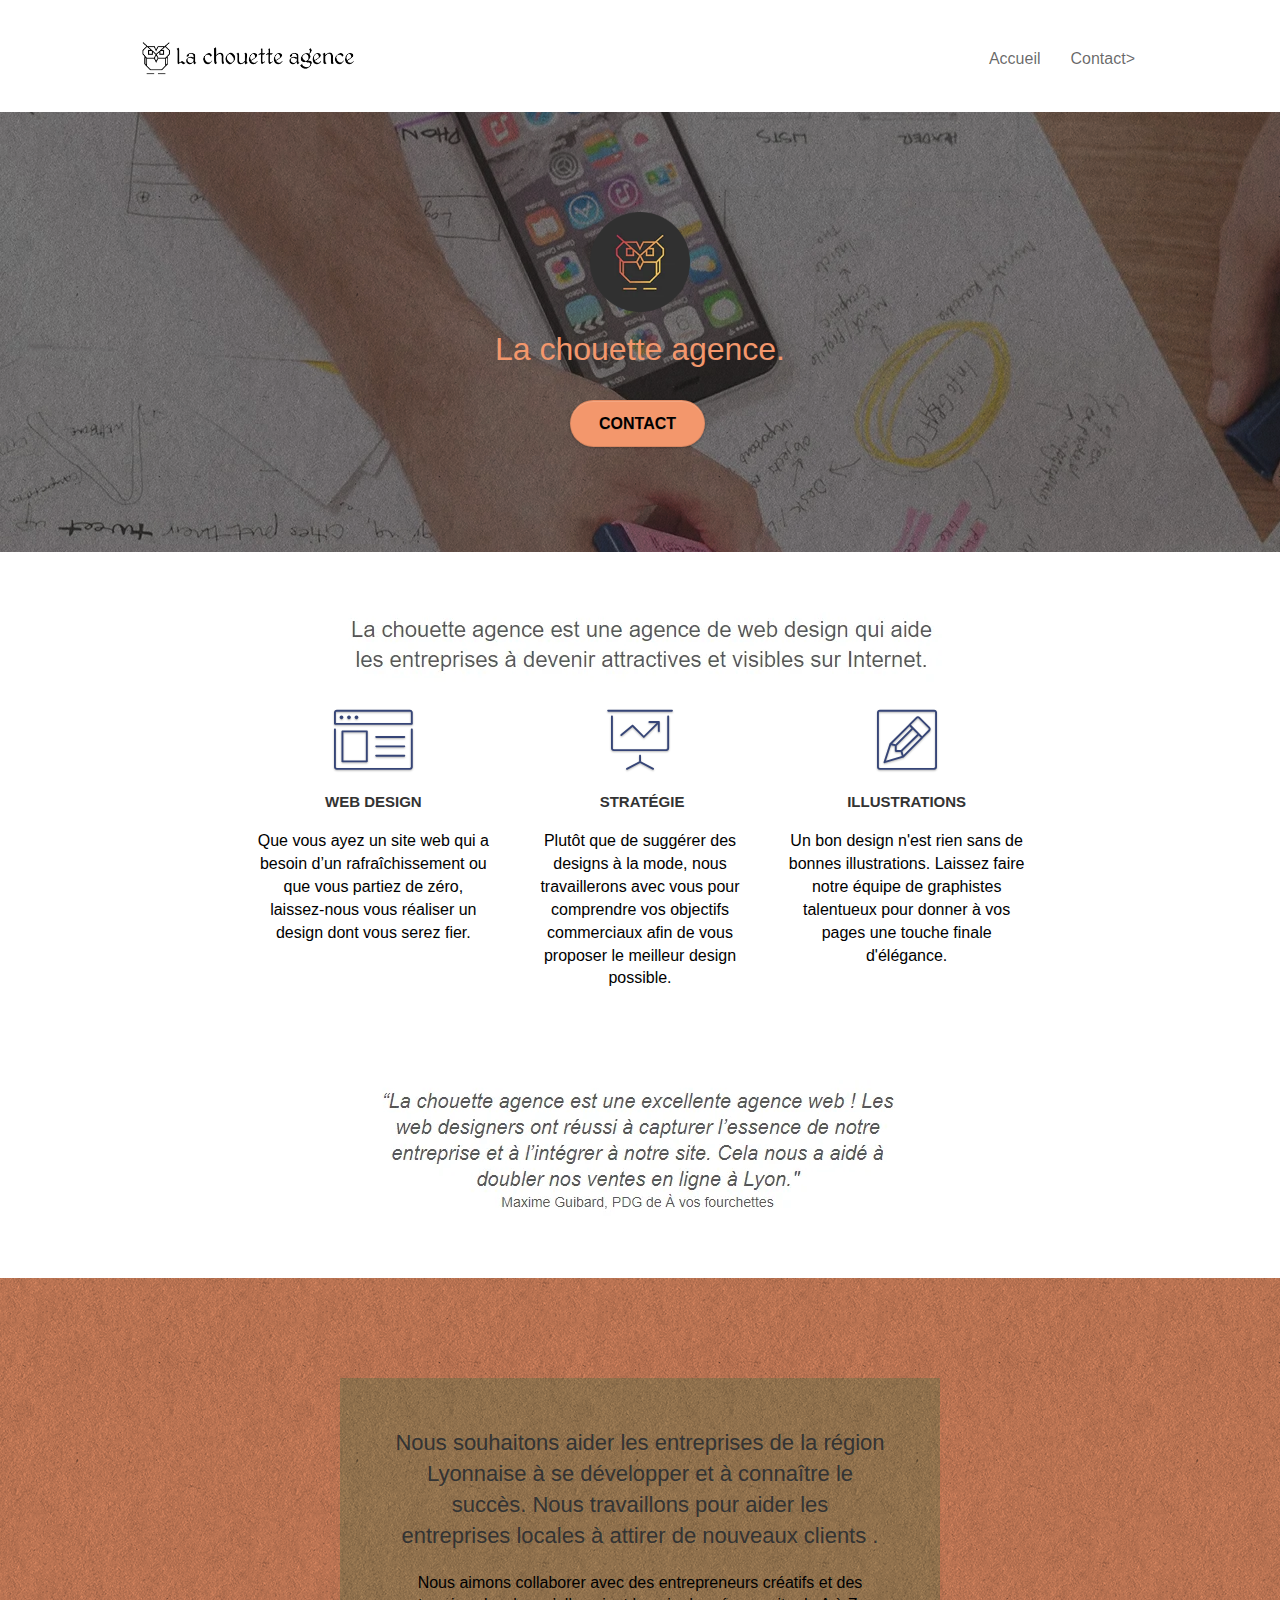
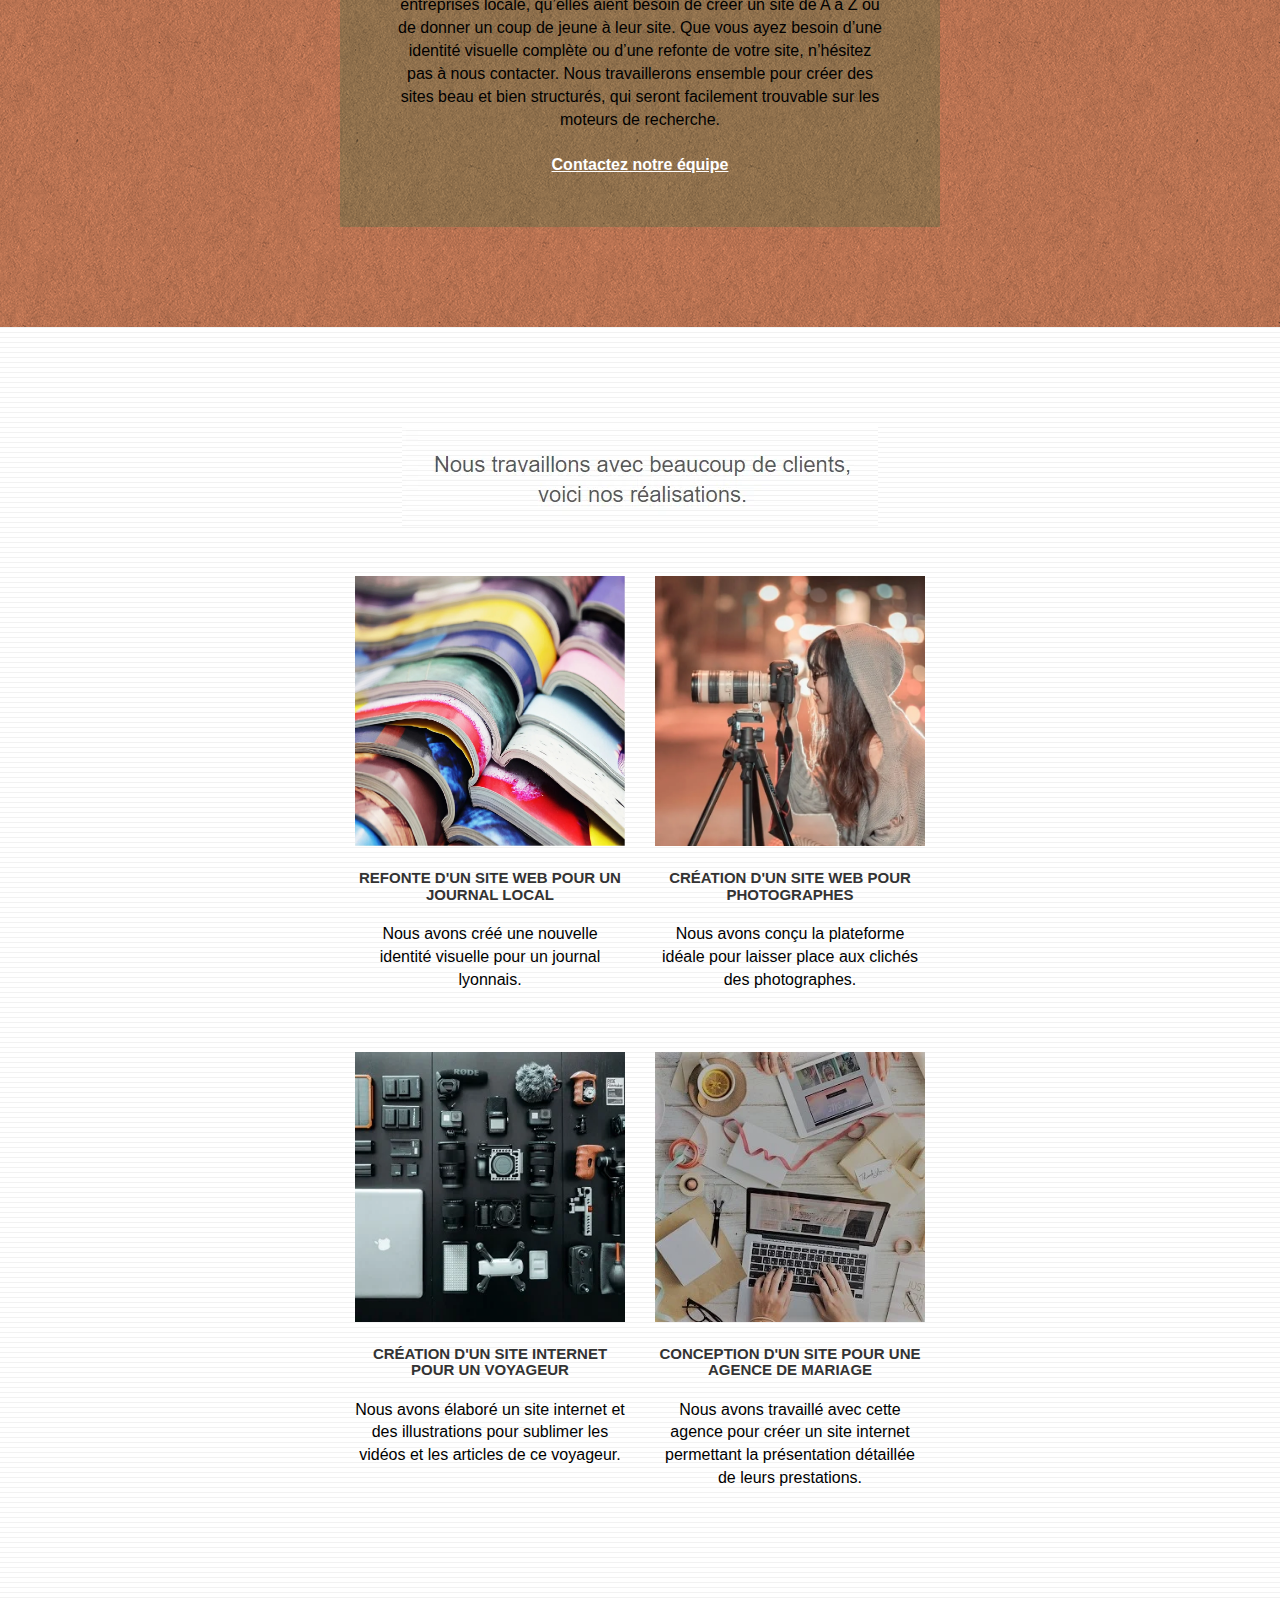
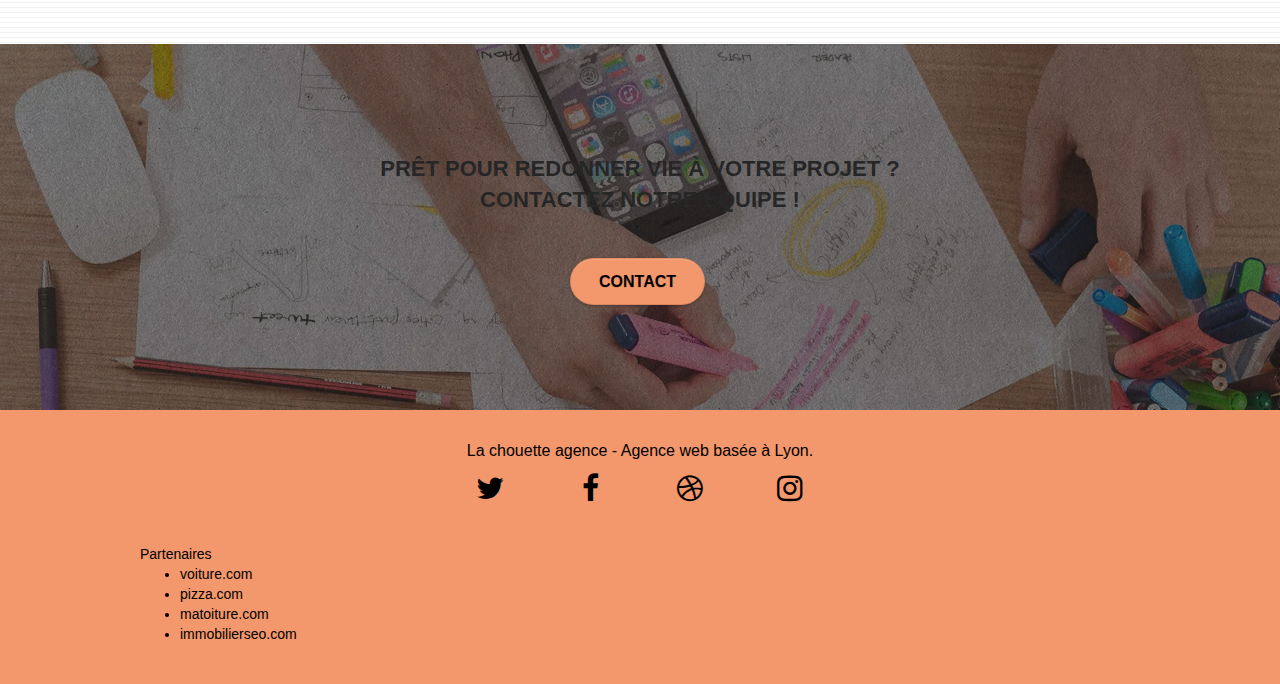
<file: index.html>
<!doctype html>

<html lang="fr">

<head>
	<meta charset="utf-8">
	<meta name="description" content="présentation entreprise, images, contact, adresses, liens partenaires ">
	<meta name="viewport" content="width=device-width, initial-scale=1.0, viewport-fit=cover">
	<meta name="theme-color" content="#f3976c"/>
	<link rel="shortcut icon" type="image/png" href="favicon.jpg">
	<link rel="apple-touch-icon" href="favicon.jpg">

	<link rel="stylesheet" type="text/css" href="./css/bootstrap.css">
	<link rel="stylesheet" type="text/css" href="style.css">
	<link rel="stylesheet" type="text/css" href="./css/font-awesome.css">
	<link rel="stylesheet" type="text/css" href="./css/et-line.css">


	<script src="./js/jquery-2.1.0.js"></script>
	<script src="./js/bootstrap.js"></script>
	<script src="./js/blocs.js"></script>
	<script src="./js/jquery.touchSwipe.js" defer></script>
	<script src="./js/gmaps.js"></script>

	<title>La chouette agence</title>


	<!-- Analytics -->

	<!-- Analytics END -->

</head>

<body>
	<!-- Principal conteneur -->
	<div class="page-container">

		<!-- bloc-0 -->
		<div class="bloc bgc-white l-bloc " id="bloc-0">
			<div class="container bloc-sm">

				<nav class="navbar row">
					<div class="navbar-header">

						<a class="navbar-brand" href="index.html"><img src="img/la-chouette-agence.webp"
								alt="paris web design logo agence web meilleure agence" height="40" /></a>

						<button id="nav-toggle" type="button" class="ui-navbar-toggle navbar-toggle"
							data-toggle="collapse" data-target=".navbar-1">
							<span class="sr-only">Toggle navigation</span><span class="icon-bar"></span><span
								class="icon-bar"></span><span class="icon-bar"></span>
						</button>
					</div>
					<div class="collapse navbar-collapse navbar-1 special-dropdown-nav">
						<ul class="site-navigation nav navbar-nav">
							<li>
								<a href="index.html">Accueil</a>
							</li>
							<li>
							</li>
							<li>
								<a href="Contact.html">Contact></a>
							</li>
						</ul>
					</div>
				</nav>
			</div>
		</div>
		<!-- bloc-0 END -->

		<!-- bloc-1-presentation -->
		<div class="bloc bgc-dark-slate-blue bg-banniere d-bloc bg-t-edge bloc-bg-texture texture-paper b-parallax"
			id="bloc-1-hero">
			<div class="container bloc-lg">
				<div class="row tight-width-whitespace">
					<div class="col-sm-12">
						<img src="img/logo.webp" class="center-block image-resize-mode" width="100"
							alt="La chouette agence, agence web paris, création logo paris" />
						<h1 class="text-center hero-bloc-text tc-white ">
							La chouette agence.
						</h1>
						<div class="text-center">
							<a href="Contact.html" class="btn btn-lg btn-clean btn-rd cta-hero btn-atomic-tangerine"
								id="cta-hero">Contact</a>
						</div>
					</div>
				</div>
			</div>
		</div>
		<!-- bloc-1-presentation END -->

		<!-- bloc-2-services -->
		<div class="bloc bgc-white l-bloc" id="bloc-2-services">
			<div class="container bloc-md">
				<div class="row">
					<div class="col-sm-12 text-center">
						<img alt="agence web, agence web paris, web design paris, stratégie web" src="img/title.webp" />
					</div>
				</div>
				<div class="row voffset-lg med-width-whitespace">
					<div class="col-sm-4">
						<div class="text-center">
							<span class="et-icon-browser sm-shadow icon-dark-slate-blue icons icon-lg"></span>
						</div>
						<h2 class="mg-md text-center">
							Web design
						</h2>
						<p class="text-center ">
							Que vous ayez un site web qui a besoin d&rsquo;un rafraîchissement ou que vous partiez de
							zéro, laissez-nous vous réaliser un design dont vous serez fier.
						</p>
					</div>
					<div class="col-sm-4">
						<div class="text-center">
							<span class="et-icon-presentation sm-shadow icon-dark-slate-blue icons icon-lg"></span>
						</div>
						<h2 class="mg-md text-center">
							&nbsp;Stratégie
						</h2>
						<p class="text-center ">
							Plutôt que de suggérer des designs à la mode, nous travaillerons avec vous pour comprendre
							vos objectifs commerciaux afin de vous proposer le meilleur design possible.<br>
						</p>
					</div>
					<div class="col-sm-4">
						<div class="text-center">
							<span class="et-icon-edit sm-shadow icon-dark-slate-blue icons icon-lg"></span>
						</div>
						<h2 class="mg-md text-center">
							Illustrations
						</h2>
						<p class="text-center ">
							Un bon design n'est rien sans de bonnes illustrations. Laissez faire notre équipe de
							graphistes talentueux pour donner à vos pages une touche finale d'élégance.
						</p>
					</div>
				</div>
				<div class="row voffset-lg voffset">
					<div class="col-xs-12 col-md-8 col-md-offset-2 text-center">
						<img alt="agence web, agence web paris, web design paris, stratégie web"
							src="img/citation.webp" />

					</div>
				</div>
			</div>
		</div>
		<!-- bloc-2-services END -->

		<!-- bloc-3-what-i-do -->
		<div class="bloc tc-white bgc-atomic-tangerine bg-presentation d-bloc bloc-bg-texture texture-paper b-parallax"
			id="bloc-3-what-i-do">
			<div class="container bloc-lg">
				<div class="row tight-width-whitespace black-background">
					<div class="col-sm-12">
						<p class="mg-md text-center tc-white">
							Nous souhaitons aider les entreprises de la région Lyonnaise à se développer et à connaître
							le succès. Nous travaillons pour aider les entreprises locales à attirer de nouveaux clients
							.<br>
						</p>
						<p class="text-center white">
							Nous aimons collaborer avec des entrepreneurs créatifs et des entreprises locale, qu’elles
							aient besoin de créer un site de A à Z ou de donner un coup de jeune à leur site. Que vous
							ayez besoin d’une identité visuelle complète ou d’une refonte de votre site, n’hésitez pas à
							nous contacter. Nous travaillerons ensemble pour créer des sites beau et bien structurés,
							qui seront facilement trouvable sur les moteurs de recherche. <br><br><a
								class="ltc-white bold-link" href="Contact.html">Contactez notre équipe</a><br>
						</p>
					</div>
				</div>
			</div>
		</div>
		<!-- bloc-3-what-i-do END -->

		<!-- bloc-4-portfolio -->
		<div class="bloc bgc-white bg-lines-h2-bg bg-repeat l-bloc" id="bloc-4-portfolio">
			<div class="container bloc-lg">
				<div class="row">
					<div class="col-sm-12 text-center">
						<img alt="agence web, agence web paris, web design paris, stratégie web"
							src="img/title2.webp" />
					</div>
				</div>
				<div class="row tight-width-whitespace portfolio-row">
					<div class="col-sm-6">
						<a href="#" data-lightbox="img/1.webp" data-gallery-id="gallery-1"
							data-caption="Refonte d'un site web pour un journal local" data-frame="snapshot-lb"><img
								src="img/1.webp"
								alt="paris web design logo agence web meilleure agence et refonte site web journal"
								class="img-responsive portfolio-thumb" /></a>
						<h2 class="mg-md text-center">
							Refonte d'un site web pour un journal local
						</h2>
						<p class="text-center">
							Nous avons créé une nouvelle identité visuelle pour un journal lyonnais.
						</p>
					</div>
					<div class="col-sm-6">
						<a href="#" data-lightbox="img/2.webp" data-gallery-id="gallery-1"
							data-caption="Création d'un site web pour photographes" data-frame="snapshot-lb"><img
								src="img/2.webp" class="img-responsive portfolio-thumb"
								alt="paris web design logo agence web meilleure agence, Création d'un site web pour photographes" /></a>
						<h2 class="mg-md text-center">
							Création d'un site web pour photographes
						</h2>
						<p class="text-center">
							Nous avons conçu la plateforme idéale pour laisser place aux clichés des photographes.
						</p>
					</div>
				</div>
				<div class="row tight-width-whitespace portfolio-row">
					<div class="col-sm-6">
						<a href="#" data-lightbox="img/3.webp" data-gallery-id="gallery-1"
							data-caption="Création d'un site internet pour un voyageur" data-frame="snapshot-lb"><img
								src="img/3.webp" class="img-responsive portfolio-thumb"
								alt="paris web design logo agence web meilleure agence, Création d'un site web pour voyageur" /></a>
						<h2 class="mg-md text-center">
							Création d'un site internet pour un voyageur
						</h2>
						<p class="text-center">
							Nous avons élaboré un site internet et des illustrations pour sublimer les vidéos et les
							articles de ce voyageur.
						</p>
					</div>
					<div class="col-sm-6">
						<a href="#" data-lightbox="img/4.webp" data-gallery-id="gallery-1"
							data-caption="Conception d'un site pour une agence de mariage" data-frame="snapshot-lb"><img
								src="img/4.webp" class="img-responsive portfolio-thumb"
								alt="paris web design logo agence web meilleure agence, Création d'un site web pour agence de mariage" /></a>
						<h2 class="mg-md text-center">
							Conception d'un site pour une agence de mariage
						</h2>
						<p class="text-center">
							Nous avons travaillé avec cette agence pour créer un site internet permettant la
							présentation détaillée de leurs prestations.
						</p>
					</div>
				</div>
			</div>
		</div>
		<!-- bloc-4-portfolio END -->

		<!-- bloc-5-cta -->
		<div class="bloc bgc-dark-slate-blue bg-banniere d-bloc bloc-bg-texture texture-paper" id="bloc-5-cta">
			<div class="container bloc-lg">
				<div class="row">
					<h2 class="mg-md text-center tc-white">
						Prêt pour redonner vie à votre projet ?<br>Contactez notre équipe !
					</h2>
					<div class="col-sm-12 text-center">
						<a href="Contact.html"
							class="btn btn-atomic-tangerine btn-clean btn-rd btn-lg cta-hero">Contact</a>
					</div>
				</div>
			</div>
		</div>
		<!-- bloc-5-cta END -->

		<!-- Footer - bloc-8 -->
		<div class="bloc bgc-atomic-tangerine d-bloc" id="bloc-8">
			<div class="container bloc-sm">
				<div class="row">
					<div class="col-sm-12">
						<p class="text-center white">
							La chouette agence - Agence web basée à Lyon.<br>
						</p>
						<div class="row row-no-gutters social">
							<div class="col-sm-3">
								<div class="text-center">
									<a class="social" href="index.html"><span class="fa fa-twitter icon-md"></span></a>
								</div>
							</div>
							<div class="col-sm-3">
								<div class="text-center">
									<a class="social" href="index.html"><span class="fa fa-facebook icon-md"></span></a>
								</div>
							</div>
							<div class="col-sm-3">
								<div class="text-center">
									<a class="social" href="index.html"><span class="fa fa-dribbble icon-md"></span></a>
								</div>
							</div>
							<div class="col-sm-3">
								<div class="text-center">
									<a class="social" href="index.html"><span
											class="fa fa-instagram icon-md"></span></a>
								</div>
							</div>
							<div class="keywords" style="color:#F3976C;">Agence web à paris, stratégie web, web design,
								illustrations, design de site web, site web, web, internet, site internet, site</div>
						</div>
						<div class="row">
							<div class="col-sm-4">
								Partenaires
								<ul>
									<li><a href="voiture.com">voiture.com</a></li>
									<li><a href="pizza.com">pizza.com</a></li>
									<li><a href="matoiture.com">matoiture.com</a></li>
									<li><a href="immobilierseo.com">immobilierseo.com</a></li>
								</ul>
							</div>
							
						</div>
					</div>
				</div>
			</div>
		</div>
		<!-- Footer - bloc-8 END -->

	</div>
	<!-- Principal conteneur END -->


</body>

</html>
</file>
<file: style.css>
body {
    margin: 0;
    padding: 0;
    background: #FFF;
    overflow-x: hidden;
    -webkit-font-smoothing: antialiased;
    -moz-osx-font-smoothing: grayscale;
}
h1{color: #f3976c!important;}
a,
button {
    transition: all .3s ease-in-out;
    outline: none!important;
}

a:hover {
    text-decoration: none;
    cursor: pointer;
}

#page-loading-blocs-notifaction {
    position: fixed;
    top: 0;
    bottom: 0;
    width: 100%;
    z-index: 100000;
    background: #FFFFFF url("img/pageload-spinner.gif") no-repeat center center;
}

.bloc {
    width: 100%;
    clear: both;
    background: 50% 50% no-repeat;
    padding: 0 50px;
    -webkit-background-size: cover;
    -moz-background-size: cover;
    -o-background-size: cover;
    background-size: cover;
    position: relative;
}

.bloc .container {
    padding-left: 0;
    padding-right: 0;
}

.bloc-lg {
    padding: 100px 50px;
}

.bloc-md {
    padding: 50px;
}

.bloc-sm {
    padding: 30px 50px;
}

.bg-center,
.bg-l-edge,
.bg-r-edge,
.bg-t-edge,
.bg-b-edge,
.bg-tl-edge,
.bg-bl-edge,
.bg-tr-edge,
.bg-br-edge,
.bg-repeat {
    -webkit-background-size: auto!important;
    -moz-background-size: auto!important;
    -o-background-size: auto!important;
    background-size: auto!important;
}

.bg-repeat {
    background: repeat;
}

.bg-t-edge {
    background: top no-repeat;
}

.bloc-bg-texture::before {
    content: "";
    background-size: 2px 2px;
    position: absolute;
    top: 0;
    bottom: 0;
    left: 0;
    right: 0;
}

.texture-paper::before {
    background: url("img/texture-paper.webp");
    background-size: 280px 280px;
}

.b-parallax {
    background-attachment: fixed;
}

.d-bloc {
    color: black;
}

.d-bloc button:hover {
    color: rgba(255, 255, 255, .9);
}

.d-bloc .icon-round,
.d-bloc .icon-square,
.d-bloc .icon-rounded,
.d-bloc .icon-semi-rounded-a,
.d-bloc .icon-semi-rounded-b {
    border-color: black;
}

.d-bloc .divider-h span {
    border-color: rgba(255, 255, 255, .2);
}

.d-bloc .a-btn,
.d-bloc .navbar a,
.d-bloc .navbar-brand,
.d-bloc a .icon-sm,
.d-bloc a .icon-md,
.d-bloc a .icon-lg,
.d-bloc a .icon-xl,
.d-bloc h1 a,
.d-bloc h2 a,
.d-bloc h3 a,
.d-bloc h4 a,
.d-bloc h5 a,
.d-bloc h6 a,
.d-bloc p a {
    color: black;
}

.d-bloc .a-btn:hover,
.d-bloc .navbar a:hover,
.d-bloc .navbar-brand:hover,
.d-bloc a:hover .icon-sm,
.d-bloc a:hover .icon-md,
.d-bloc a:hover .icon-lg,
.d-bloc a:hover .icon-xl,
.d-bloc h1 a:hover,
.d-bloc h2 a:hover,
.d-bloc h3 a:hover,
.d-bloc h4 a:hover,
.d-bloc h5 a:hover,
.d-bloc h6 a:hover,
.d-bloc p a:hover {
    color: rgba(255, 255, 255, 1);
}

.d-bloc .navbar-toggle .icon-bar {
    background: rgba(255, 255, 255, 1);
}

.d-bloc .btn-wire,
.d-bloc .btn-wire:hover {
    color: rgba(255, 255, 255, 1);
    border-color: rgba(255, 255, 255, 1);
}

.d-bloc .panel {
    color: rgba(0, 0, 0, .5);
}

.d-bloc .panel button:hover {
    color: rgba(0, 0, 0, .7);
}

.d-bloc .panel icon {
    border-color: rgba(0, 0, 0, .7);
}

.d-bloc .panel .divider-h span {
    border-color: rgba(0, 0, 0, .1);
}

.d-bloc .panel .a-btn {
    color: rgba(0, 0, 0, .6);
}

.d-bloc .panel .a-btn:hover {
    color: rgba(0, 0, 0, 1);
}

.d-bloc .panel .btn-wire,
.d-bloc .panel .btn-wire:hover {
    color: rgba(0, 0, 0, .7);
    border-color: rgba(0, 0, 0, .3);
}

.d-bloc .panel,
.l-bloc {
    color: rgba(0, 0, 0, .5);
}

.d-bloc .panel button:hover,
.l-bloc button:hover {
    color: rgba(0, 0, 0, .7);
}

.l-bloc .icon-round,
.l-bloc .icon-square,
.l-bloc .icon-rounded,
.l-bloc .icon-semi-rounded-a,
.l-bloc .icon-semi-rounded-b {
    border-color: rgba(0, 0, 0, .7);
}

.d-bloc .panel .divider-h span,
.l-bloc .divider-h span {
    border-color: rgba(0, 0, 0, .1);
}

.d-bloc .panel .a-btn,
.l-bloc .a-btn,
.l-bloc .navbar a,
.l-bloc .navbar-brand,
.l-bloc a .icon-sm,
.l-bloc a .icon-md,
.l-bloc a .icon-lg,
.l-bloc a .icon-xl,
.l-bloc h1 a,
.l-bloc h2 a,
.l-bloc h3 a,
.l-bloc h4 a,
.l-bloc h5 a,
.l-bloc h6 a,
.l-bloc p a {
    color: rgba(0, 0, 0, .6);
}

.d-bloc .panel .a-btn:hover,
.l-bloc .a-btn:hover,
.l-bloc .navbar a:hover,
.l-bloc .navbar-brand:hover,
.l-bloc a:hover .icon-sm,
.l-bloc a:hover .icon-md,
.l-bloc a:hover .icon-lg,
.l-bloc a:hover .icon-xl,
.l-bloc h1 a:hover,
.l-bloc h2 a:hover,
.l-bloc h3 a:hover,
.l-bloc h4 a:hover,
.l-bloc h5 a:hover,
.l-bloc h6 a:hover,
.l-bloc p a:hover {
    color: rgba(0, 0, 0, 1);
}

.l-bloc .navbar-toggle .icon-bar {
    color: rgba(0, 0, 0, .6);
}

.d-bloc .panel .btn-wire,
.d-bloc .panel .btn-wire:hover,
.l-bloc .btn-wire,
.l-bloc .btn-wire:hover {
    color: rgba(0, 0, 0, .7);
    border-color: rgba(0, 0, 0, .3);
}

.voffset {
    margin-top: 30px;
}

.voffset-lg {
    margin-top: 80px;
}

.row-no-gutters {
    margin-right: 0;
    margin-left: 0;
}

.row.row-no-gutters > [class^="col-"],
.row.row-no-gutters > [class*=" col-"] {
    padding-right: 0;
    padding-left: 0;
}

#bloc-1-hero h1 {
    font-size: 32px;
}

.navbar {
    margin-bottom: 0;
    z-index: 1;
}

.navbar-brand {
    height: auto;
    padding: 3px 15px;
    font-size: 25px;
    font-weight: normal;
    font-weight: 600;
    line-height: 44px;
}

.navbar-brand img {
    max-height: 200px;
    margin: 0 5px 0 0;
    display: inline;
}

.navbar-brand img[src$=svg] {
    min-width: 100px;
}

.nav-center .navbar-brand img {
    margin: 0;
}

.navbar .nav {
    padding-top: 2px;
    margin-right: -16px;
    float: right;
    z-index: 1;
}

.nav > li {
    float: left;
    margin-top: 4px;
    font-size: 16px;
}

.navbar-nav .open .dropdown-menu > li > a {
    text-align: inherit;
}

.nav > li a:hover,
.nav > li a:focus {
    background: transparent;
}

.navbar-toggle {
    margin: 10px 10px 0 0;
    border: 0px;
}

.navbar-toggle:hover {
    background: transparent!important;
}

.navbar-toggle .icon-bar {
    background-color: rgba(0, 0, 0, .5);
    width: 26px;
}

.nav-invert .navbar .nav {
    float: left;
}

.nav-invert .navbar-header,
.nav-invert .navbar-brand {
    float: right;
    position: relative;
    z-index: 2;
}

@media (min-width: 768px) {
    .site-navigation {
        position: absolute;
        top: 50%;
        right: 20px;
        transform: translate(0, -50%);
        -webkit-transform: translateY(-50%);
    }
    .nav > li .dropdown-menu a,
    .nav > li .dropdown-menu a:hover {
        color: #484848;
    }
    .nav-invert .site-navigation {
        left: 0;
        right: 0;
    }
    .nav-center {
        text-align: center;
    }
    .nav-center .navbar-header {
        width: 100%;
    }
    .nav-center .navbar-header,
    .nav-center .navbar-brand,
    .nav-center .nav > li {
        float: none;
        display: inline-block;
    }
    .nav-center .site-navigation {
        position: relative;
        width: 100%;
        right: 0;
        margin-right: 0px;
        margin-top: 20px;
    }
    .nav-center.mini-nav .navbar-toggle {
        float: none;
        margin: 10px auto 0;
    }
}

.nav > li > .dropdown a {
    background: none!important;
    display: block;
    padding: 14px 15px;
}

nav .caret {
    margin: 0 5px;
}

.dropdown-menu .dropdown-menu {
    top: -8px;
    left: 100%;
}

.dropdown-menu .dropmenu-flow-right {
    top: 100%;
    left: 0;
    margin-left: -1px;
    border-top-left-radius: 0;
    border-top-right-radius: 0;
}

.dropdown-menu .dropdown span {
    border: 4px solid black;
    border-top-color: transparent;
    border-right-color: transparent;
    border-bottom-color: transparent;
    margin: 6px -5px 0 0!important;
    float: right;
}

.mg-md {
    margin-top: 10px;
    margin-bottom: 20px;
}

.mg-lg {
    margin-top: 10px;
    margin-bottom: 40px;
}

.btn {
    margin: 0 5px 5px 0;
}

.btn.pull-right {
    margin: 0 0 5px 5px;
}

.btn-d,
.btn-d:hover,
.btn-d:focus {
    color: #FFF;
    background: rgba(0, 0, 0, .3);
}

button {
    outline: none!important;
}

.btn-rd {
    border-radius: 40px;
}

.btn-clean {
    border: 1px solid rgba(0, 0, 0, .08);
    border-bottom-color: rgba(0, 0, 0, .1);
    text-shadow: 0 1px 0 rgba(0, 0, 1, .1);
    box-shadow: 0 1px 3px rgba(0, 0, 1, .25), inset 0 1px 0 0 rgba(255, 255, 255, .15);
}

.icon-md {
    font-size: 30px!important;
}

.icon-lg {
    font-size: 60px!important;
}

.sm-shadow {
    text-shadow: 0 1px 2px rgba(0, 0, 0, .3);
}

.panel-sq,
.panel-sq .panel-heading,
.panel-sq .panel-footer {
    border-radius: 0;
}

.panel-rd {
    border-radius: 30px;
}

.panel-rd .panel-heading {
    border-radius: 29px 29px 0 0;
}

.panel-rd .panel-footer {
    border-radius: 0 0 29px 29px;
}

.form-control {
    border-color: rgba(0, 0, 0, .1);
    box-shadow: none;
}

.scrollToTop {
    width: 40px;
    height: 40px;
    position: fixed;
    bottom: 20px;
    right: 20px;
    opacity: 0;
    z-index: 500;
    transition: all .3s ease-in-out;
}

.scrollToTop span {
    margin-top: 6px;
}

.showScrollTop {
    font-size: 14px;
    opacity: 1;
}

a[data-lightbox] {
    position: relative;
    display: block;
    text-align: center;
}

a[data-lightbox]:hover::before {
    content: "+";
    font-family: "HelveticaNeue-Light", "Helvetica Neue Light", "Helvetica Neue", Helvetica, Arial;
    font-size: 32px;
    width: 50px;
    height: 50px;
    margin-left: -25px;
    border-radius: 50%;
    background: rgba(0, 0, 0, .6);
    color: #FFF;
    font-weight: 100;
    z-index: 1;
    position: absolute;
    top: 50%;
    transform: translateY(-50%);
    -webkit-transform: translateY(-50%);
}

a[data-lightbox]:hover img {
    opacity: 0.6;
    -webkit-animation-fill-mode: none;
    animation-fill-mode: none;
}

#lightbox-modal {
    display: flex;
    align-items: center;
}

#lightbox-modal .modal-dialog {
    width: 90%;
    max-width: 900px;
    margin: 0 auto 0;
}

#lightbox-modal .modal-dialog img {
    max-height: 90vh;
    margin: 0 auto;
}

.lightbox-caption {
    padding: 20px;
    color: #FFF;
    background: rgba(0, 0, 0, .5);
    position: absolute;
    left: 15px;
    right: 15px;
    bottom: 5px;
}

.close-lightbox {
    color: #FFF;
    font-size: 30px;
    position: absolute;
    top: 20px;
    right: 20px;
    z-index: 20;
    background: rgba(0, 0, 0, .5);
    border: none;
    line-height: 30px;
    padding: 0 9px 5px;
    opacity: 0.3;
}

.close-lightbox:hover,
.next-lightbox:hover,
.prev-lightbox:hover {
    opacity: 1.0;
    color: #FFF;
}

.next-lightbox,
.prev-lightbox {
    font-size: 20px;
    color: rgba(255, 255, 255, .9);
    background: rgba(0, 0, 0, .5);
    transition: all .2s ease-in-out;
    position: absolute;
    top: 45%;
    z-index: 1;
    opacity: 0.4;
}

.next-lightbox {
    padding: 6px 8px 1px 13px;
    right: 25px;
}

.prev-lightbox {
    padding: 6px 13px 1px 10px;
    left: 25px;
}

.snapshot-lb .modal-body {
    padding-bottom: 45px;
}

.snapshot-lb .lightbox-caption {
    padding: 0;
    color: rgba(0, 0, 0, .5);
    background: none;
}

h1,
h2,
h3,
h4,
h5,
h6,
p,
label,
.btn,
a {
    font-family: "helvetica";
    font-weight: 400;
    color: black;
}

.container {
    max-width: 1000px;
}

.hero-bloc-text {
    font-size: 38px;
}

.hero-bloc-text-sub {
    font-size: 36px;
}

.statement-bloc-text {
    line-height: 26px;
    font-style: italic;
    font-size: 20px;
    text-align: center;
    font-weight: lighter;
    max-width: 520px;
    margin: auto auto auto auto;
}

p {
    font-size: 16px;
}

.tight-width-whitespace {
    max-width: 600px;
    margin: auto auto auto auto;
    font-weight: bold;
}

.h1 {
    font-size: 20px;
    font-family: "Open Sans";
    color: #333333!important;
}

.cta-hero {
    margin-top: 22px;
    color: #FFFFFF!important;
    text-transform: uppercase;
    padding: 12px 28px 12px 28px;
    font-size: 16px;
    font-weight: 700;
}

.social {
    max-width: 400px;
    margin: auto auto auto auto;
}

.mg-md.text-center.tc-white {
    font-size: 22px;
    line-height: 1.4em;
}

h2 {
    font-size: 15px;
    text-transform: uppercase;
    font-weight: 700;
    color: #333333!important;
}

    

.med-width-whitespace {
    max-width: 800px;
    margin: auto auto auto auto;
    box-shadow: 0px 0px 0px #000000;
}



h3 {
    color: #333333!important;
}

.icons {
    margin-bottom: 14px;
    margin-top: 24px;
}

.white {
    color: black!important;
}

.portfolio-thumb {
    margin-bottom: 24px;
}

.portfolio-row {
    margin-bottom: 44px;
    margin-top: 50px;
}

.avatar {
    box-shadow: 0px 4px 9px rgba(0, 0, 0, 0.3);
}

.black-background {
    background-color: rgba(165, 147, 99, 0.7);
    padding: 40px 40px 40px 40px;
}

.bold-link {
    font-weight: 900;
    text-decoration: underline!important;
}

.bgc-white {
    background-color: #FFFFFF;
}

.bgc-dark-slate-blue {
    background-color: #364577;
}

.bgc-atomic-tangerine {
    background-color: #F3976C;
}

.tc-white {
    color: #333333;
}

.parlons{color: #333333!important;}

.btn-atomic-tangerine {
    background: #F3976C;
    color: black!important;
}

.btn-atomic-tangerine:hover {
    background: #c27956!important;
    color: #FFFFFF!important;
}

.ltc-white {
    color: #FFFFFF!important;
}

.ltc-white:hover {
    color: #cccccc!important;
}

.ltc-atomic-tangerine {
    color: #F3976C!important;
}

.ltc-atomic-tangerine:hover {
    color: #c27956!important;
}

.icon-dark-slate-blue {
    color: #364577!important;
    border-color: #364577!important;
}

.bg-dots-bg {
    background-image: url("img/dots-bg.webp");
}

.bg-lines-h2-bg {
    background-image: url("img/lines-h2-bg.webp");
}

.bg-banniere {
    background-image: url("img/la-chouette-agence-banniere.webp");
}

.bg-presentation {
    background-image: url("img/image-de-presentation.webp");
}

@media (max-width: 1024px) {
    .bloc {
        padding-left: 20px;
        padding-right: 20px;
    }
    .bloc.full-width-bloc,
    .bloc-tile-2.full-width-bloc .container,
    .bloc-tile-3.full-width-bloc .container,
    .bloc-tile-4.full-width-bloc .container {
        padding-left: 0;
        padding-right: 0;
    }
}

@media (max-width: 992px) and (min-width: 768px) {
    .navbar .nav {
        max-width: 80%
    }
    .nav-center.navbar .nav {
        max-width: 100%
    }
}

@media only screen and (min-width: 768px) and (max-width: 1024px) and (orientation: landscape) {
    .b-parallax {
        background-attachment: scroll;
    }
}

@media only screen and (min-width: 1024px) and (max-width: 1366px) and (-webkit-min-device-pixel-ratio: 1.5) {
    .b-parallax {
        background-attachment: scroll;
    }
}

@media (max-width: 991px) {
    .container {
        width: 100%;
    }
    .b-parallax {
        background-attachment: scroll;
    }
    .page-container,
    #hero-bloc {
        overflow-x: hidden;
        position: relative;
    }
   
    
    .bloc-group,
    .bloc-group .bloc {
        display: block;
        width: 100%;
    }
    .bloc-fill-screen .fill-bloc-top-edge,
    .bloc-fill-screen .fill-bloc-bottom-edge {
        padding: 0 20px;
    }
}

@media (max-width: 767px) {
    .page-container {
        overflow-x: hidden;
        position: relative;
    }
    h1,
    h2,
    h3,
    h4,
    h5,
    h6,
    p,
    #disqus_thread {
        padding-left: 10px!important;
        padding-right: 10px!important;
    }
    .b-parallax {
        background-attachment: scroll;
    }
    .navbar .nav {
        padding-top: 0;
        border-top: 1px solid rgba(0, 0, 0, .2);
        float: none!important;
    }
    .navbar.row {
        margin-left: 0;
        margin-right: 0;
    }
    .site-navigation {
        position: inherit;
        transform: none;
        -webkit-transform: none;
        -ms-transform: none;
    }
    .nav > li {
        margin-top: 0;
        border-bottom: 1px solid rgba(0, 0, 0, .1);
        background: rgba(0, 0, 0, .05);
        text-align: left;
        padding-left: 15px;
        width: 100%;
    }
    .nav > li:hover {
        background: rgba(0, 0, 0, .08);
    }
    .dropdown .dropdown a .caret {
        float: none;
        margin: 5px 0 0 10px!important;
        border: 4px solid black;
        border-bottom-color: transparent;
        border-right-color: transparent;
        border-left-color: transparent;
    }
    #hero-bloc .navbar .nav {
        background: rgba(0, 0, 0, .8);
    }
    #hero-bloc .navbar .nav a {
        color: rgba(255, 255, 255, .6);
    }
    .hero {
        padding: 50px 0;
    }
    .hero-nav {
        left: -1px;
        right: -1px;
    }
    .navbar-collapse {
        padding: 0;
        overflow-x: hidden;
        -webkit-box-shadow: none;
        box-shadow: none;
    }
    .navbar-brand img {
        max-height: 40px;
        width: auto;
    }
    .nav-invert .navbar-header {
        float: none;
        width: 100%;
    }
    .nav-invert .navbar-toggle {
        float: left;
        margin-left: 10px;
    }
    .bloc {
        padding-left: 0;
        padding-right: 0;
    }
    .bloc-xxl,
    .bloc-xl,
    .bloc-lg {
        padding: 40px 0;
    }
    .bloc-sm,
    .bloc-md {
        padding-left: 0;
        padding-right: 0;
    }
    .bloc-tile-2 .container,
    .bloc-tile-3 .container,
    .bloc-tile-4 .container,
    .bloc-fill-screen .fill-bloc-top-edge,
    .bloc-fill-screen .fill-bloc-bottom-edge {
        padding-left: 0;
        padding-right: 0;
    }
    .a-block {
        padding: 0 10px;
    }
    .btn-dwn {
        display: none;
    }
    .voffset {
        margin-top: 5px;
    }
    .voffset-md {
        margin-top: 20px;
    }
    .voffset-lg {
        margin-top: 30px;
    }
    form {
        padding: 5px;
    }
    .close-lightbox {
        display: inline-block;
    }
    .blocsapp-device-iphone5 {
        background-size: 216px 425px;
        padding-top: 60px;
        width: 216px;
        height: 425px;
    }
    .blocsapp-device-iphone5 img {
        width: 180px;
        height: 320px;
    }
}

@media (max-width: 400px) {
    .bloc {
        padding-left: 0;
        padding-right: 0;
    }
}

@media (max-width: 767px) {
    .bloc-mob-center-text {
        text-align: center;
    }
}
</file>
<file: css/et-line.css>
@font-face {
    font-family: et-line;
    src: url(../fonts/et-line.eot);
    src: url(../fonts/et-line.eot?#iefix) format('embedded-opentype'), url(../fonts/et-line.woff) format('woff'), url(../fonts/et-line.ttf) format('truetype'), url(../fonts/et-line.svg#et-line) format('svg');
    font-weight: 400;
    font-style: normal;
    font-display: swap;
}

.et-icon-adjustments,
.et-icon-alarmclock,
.et-icon-anchor,
.et-icon-aperture,
.et-icon-attachment,
.et-icon-bargraph,
.et-icon-basket,
.et-icon-beaker,
.et-icon-bike,
.et-icon-book-open,
.et-icon-briefcase,
.et-icon-browser,
.et-icon-calendar,
.et-icon-camera,
.et-icon-caution,
.et-icon-chat,
.et-icon-circle-compass,
.et-icon-clipboard,
.et-icon-clock,
.et-icon-cloud,
.et-icon-compass,
.et-icon-desktop,
.et-icon-dial,
.et-icon-document,
.et-icon-documents,
.et-icon-download,
.et-icon-dribbble,
.et-icon-edit,
.et-icon-envelope,
.et-icon-expand,
.et-icon-facebook,
.et-icon-flag,
.et-icon-focus,
.et-icon-gears,
.et-icon-genius,
.et-icon-gift,
.et-icon-global,
.et-icon-globe,
.et-icon-googleplus,
.et-icon-grid,
.et-icon-happy,
.et-icon-hazardous,
.et-icon-heart,
.et-icon-hotairballoon,
.et-icon-hourglass,
.et-icon-key,
.et-icon-laptop,
.et-icon-layers,
.et-icon-lifesaver,
.et-icon-lightbulb,
.et-icon-linegraph,
.et-icon-linkedin,
.et-icon-lock,
.et-icon-magnifying-glass,
.et-icon-map,
.et-icon-map-pin,
.et-icon-megaphone,
.et-icon-mic,
.et-icon-mobile,
.et-icon-newspaper,
.et-icon-notebook,
.et-icon-paintbrush,
.et-icon-paperclip,
.et-icon-pencil,
.et-icon-phone,
.et-icon-picture,
.et-icon-pictures,
.et-icon-piechart,
.et-icon-presentation,
.et-icon-pricetags,
.et-icon-printer,
.et-icon-profile-female,
.et-icon-profile-male,
.et-icon-puzzle,
.et-icon-quote,
.et-icon-recycle,
.et-icon-refresh,
.et-icon-ribbon,
.et-icon-rss,
.et-icon-sad,
.et-icon-scissors,
.et-icon-scope,
.et-icon-search,
.et-icon-shield,
.et-icon-speedometer,
.et-icon-strategy,
.et-icon-streetsign,
.et-icon-tablet,
.et-icon-target,
.et-icon-telescope,
.et-icon-toolbox,
.et-icon-tools,
.et-icon-tools-2,
.et-icon-trophy,
.et-icon-tumblr,
.et-icon-twitter,
.et-icon-upload,
.et-icon-video,
.et-icon-wallet,
.et-icon-wine {
    font-family: et-line;
    speak: none;
    font-style: normal;
    font-weight: 400;
    font-variant: normal;
    text-transform: none;
    line-height: 1;
    -webkit-font-smoothing: antialiased;
    -moz-osx-font-smoothing: grayscale;
    display: inline-block
}

.et-icon-mobile:before {
    content: "\e000"
}

.et-icon-laptop:before {
    content: "\e001"
}

.et-icon-desktop:before {
    content: "\e002"
}

.et-icon-tablet:before {
    content: "\e003"
}

.et-icon-phone:before {
    content: "\e004"
}

.et-icon-document:before {
    content: "\e005"
}

.et-icon-documents:before {
    content: "\e006"
}

.et-icon-search:before {
    content: "\e007"
}

.et-icon-clipboard:before {
    content: "\e008"
}

.et-icon-newspaper:before {
    content: "\e009"
}

.et-icon-notebook:before {
    content: "\e00a"
}

.et-icon-book-open:before {
    content: "\e00b"
}

.et-icon-browser:before {
    content: "\e00c"
}

.et-icon-calendar:before {
    content: "\e00d"
}

.et-icon-presentation:before {
    content: "\e00e"
}

.et-icon-picture:before {
    content: "\e00f"
}

.et-icon-pictures:before {
    content: "\e010"
}

.et-icon-video:before {
    content: "\e011"
}

.et-icon-camera:before {
    content: "\e012"
}

.et-icon-printer:before {
    content: "\e013"
}

.et-icon-toolbox:before {
    content: "\e014"
}

.et-icon-briefcase:before {
    content: "\e015"
}

.et-icon-wallet:before {
    content: "\e016"
}

.et-icon-gift:before {
    content: "\e017"
}

.et-icon-bargraph:before {
    content: "\e018"
}

.et-icon-grid:before {
    content: "\e019"
}

.et-icon-expand:before {
    content: "\e01a"
}

.et-icon-focus:before {
    content: "\e01b"
}

.et-icon-edit:before {
    content: "\e01c"
}

.et-icon-adjustments:before {
    content: "\e01d"
}

.et-icon-ribbon:before {
    content: "\e01e"
}

.et-icon-hourglass:before {
    content: "\e01f"
}

.et-icon-lock:before {
    content: "\e020"
}

.et-icon-megaphone:before {
    content: "\e021"
}

.et-icon-shield:before {
    content: "\e022"
}

.et-icon-trophy:before {
    content: "\e023"
}

.et-icon-flag:before {
    content: "\e024"
}

.et-icon-map:before {
    content: "\e025"
}

.et-icon-puzzle:before {
    content: "\e026"
}

.et-icon-basket:before {
    content: "\e027"
}

.et-icon-envelope:before {
    content: "\e028"
}

.et-icon-streetsign:before {
    content: "\e029"
}

.et-icon-telescope:before {
    content: "\e02a"
}

.et-icon-gears:before {
    content: "\e02b"
}

.et-icon-key:before {
    content: "\e02c"
}

.et-icon-paperclip:before {
    content: "\e02d"
}

.et-icon-attachment:before {
    content: "\e02e"
}

.et-icon-pricetags:before {
    content: "\e02f"
}

.et-icon-lightbulb:before {
    content: "\e030"
}

.et-icon-layers:before {
    content: "\e031"
}

.et-icon-pencil:before {
    content: "\e032"
}

.et-icon-tools:before {
    content: "\e033"
}

.et-icon-tools-2:before {
    content: "\e034"
}

.et-icon-scissors:before {
    content: "\e035"
}

.et-icon-paintbrush:before {
    content: "\e036"
}

.et-icon-magnifying-glass:before {
    content: "\e037"
}

.et-icon-circle-compass:before {
    content: "\e038"
}

.et-icon-linegraph:before {
    content: "\e039"
}

.et-icon-mic:before {
    content: "\e03a"
}

.et-icon-strategy:before {
    content: "\e03b"
}

.et-icon-beaker:before {
    content: "\e03c"
}

.et-icon-caution:before {
    content: "\e03d"
}

.et-icon-recycle:before {
    content: "\e03e"
}

.et-icon-anchor:before {
    content: "\e03f"
}

.et-icon-profile-male:before {
    content: "\e040"
}

.et-icon-profile-female:before {
    content: "\e041"
}

.et-icon-bike:before {
    content: "\e042"
}

.et-icon-wine:before {
    content: "\e043"
}

.et-icon-hotairballoon:before {
    content: "\e044"
}

.et-icon-globe:before {
    content: "\e045"
}

.et-icon-genius:before {
    content: "\e046"
}

.et-icon-map-pin:before {
    content: "\e047"
}

.et-icon-dial:before {
    content: "\e048"
}

.et-icon-chat:before {
    content: "\e049"
}

.et-icon-heart:before {
    content: "\e04a"
}

.et-icon-cloud:before {
    content: "\e04b"
}

.et-icon-upload:before {
    content: "\e04c"
}

.et-icon-download:before {
    content: "\e04d"
}

.et-icon-target:before {
    content: "\e04e"
}

.et-icon-hazardous:before {
    content: "\e04f"
}

.et-icon-piechart:before {
    content: "\e050"
}

.et-icon-speedometer:before {
    content: "\e051"
}

.et-icon-global:before {
    content: "\e052"
}

.et-icon-compass:before {
    content: "\e053"
}

.et-icon-lifesaver:before {
    content: "\e054"
}

.et-icon-clock:before {
    content: "\e055"
}

.et-icon-aperture:before {
    content: "\e056"
}

.et-icon-quote:before {
    content: "\e057"
}

.et-icon-scope:before {
    content: "\e058"
}

.et-icon-alarmclock:before {
    content: "\e059"
}

.et-icon-refresh:before {
    content: "\e05a"
}

.et-icon-happy:before {
    content: "\e05b"
}

.et-icon-sad:before {
    content: "\e05c"
}

.et-icon-facebook:before {
    content: "\e05d"
}

.et-icon-twitter:before {
    content: "\e05e"
}

.et-icon-googleplus:before {
    content: "\e05f"
}

.et-icon-rss:before {
    content: "\e060"
}

.et-icon-tumblr:before {
    content: "\e061"
}

.et-icon-linkedin:before {
    content: "\e062"
}

.et-icon-dribbble:before {
    content: "\e063"
}
</file>
